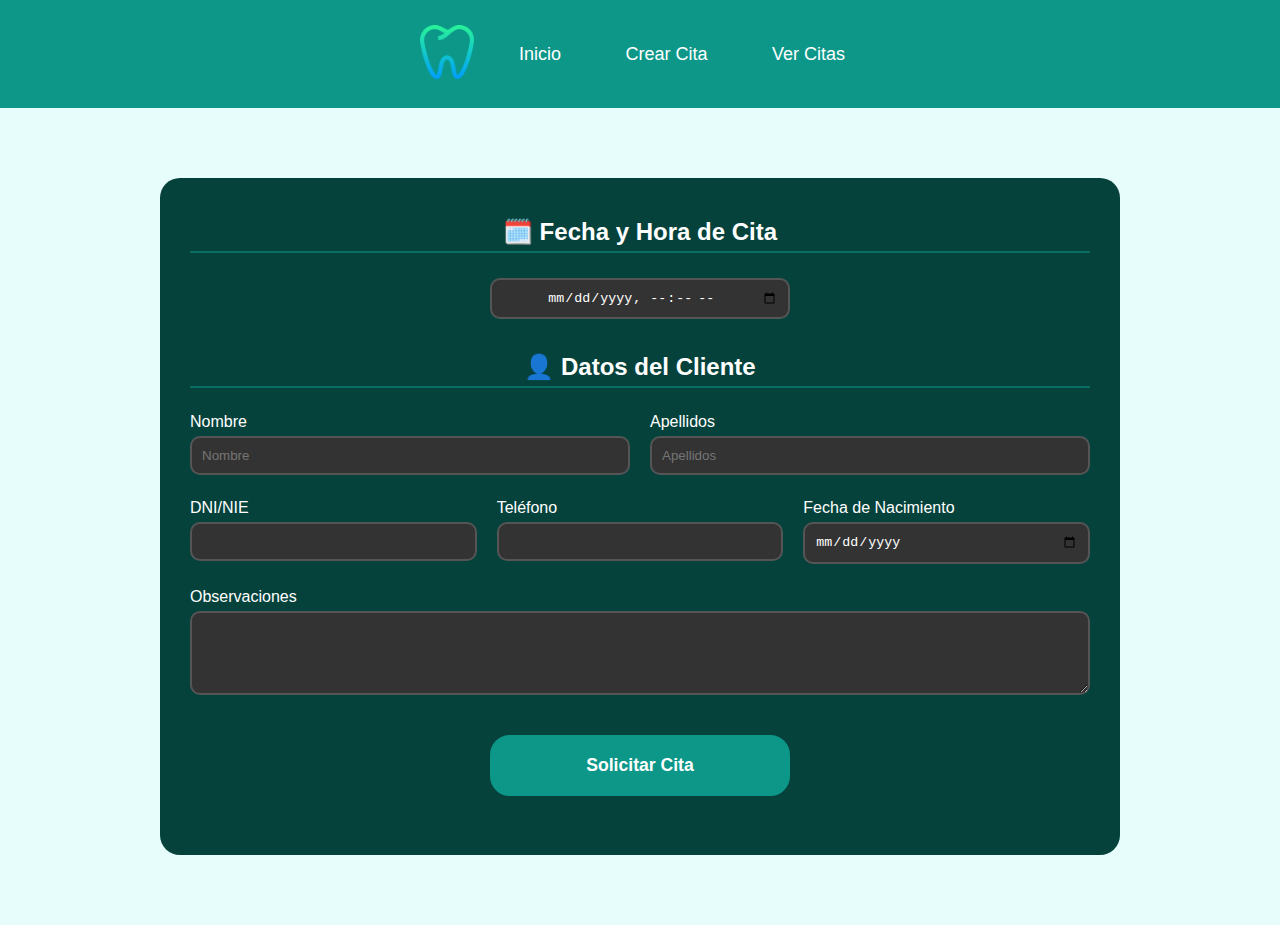
<file: crear-cita.html>
<!DOCTYPE html>
<html lang="es">
  <head>
    <meta charset="UTF-8" />
    <meta name="viewport" content="width=device-width, initial-scale=1.0" />
    <link rel="stylesheet" href="styles.css" />
    <link rel="icon" href="media/logo-diente.png" />
    <title>DavanteDent</title>
  </head>

  <body>
    <header class="cabecera">
      <div class="logo">
        <a href="index.html">
          <img src="media/logo-diente.png" alt="logo DavanteDent" />
        </a>
      </div>

      <nav>
        <a href="index.html">Inicio</a>
        <a href="crear-cita.html">Crear Cita</a>
        <a href="ver-citas.html">Ver Citas</a>
      </nav>
    </header>

    <div class="contenedor">
      <form id="formulario" class="formCrearCita">
        <h2>🗓️ Fecha y Hora de Cita</h2>

        <div class="input-row fila-fecha">
          <div class="input-group">
            <input
              type="datetime-local"
              id="fechaHora"
              name="fechaHora"
              required
            />
            <small class="error" id="error-fechaHora"></small>
          </div>
        </div>

        <h2>👤 Datos del Cliente</h2>

        <div class="input-row">
          <div class="input-group">
            <label for="nombre">Nombre</label>
            <input
              type="text"
              id="nombre"
              name="nombre"
              placeholder="Nombre"
              required
            />
            <small class="error" id="error-nombre"></small>
          </div>

          <div class="input-group">
            <label for="apellidos">Apellidos</label>
            <input
              type="text"
              id="apellidos"
              name="apellidos"
              placeholder="Apellidos"
              required
            />
            <small class="error" id="error-apellidos"></small>
          </div>
        </div>

        <div class="input-row tres-columnas">
          <div class="input-group">
            <label for="dni">DNI/NIE</label>
            <input type="text" id="dni" name="dni" required />
            <small class="error" id="error-dni"></small>
          </div>

          <div class="input-group">
            <label for="telefono">Teléfono</label>
            <input type="tel" id="telefono" name="telefono" required />
            <small class="error" id="error-telefono"></small>
          </div>

          <div class="input-group">
            <label for="fechaNacimiento">Fecha de Nacimiento</label>
            <input
              type="date"
              id="fechaNacimiento"
              name="fechaNacimiento"
              required
            />
            <small class="error" id="error-fechaNacimiento"></small>
          </div>
        </div>

        <div class="input-row">
          <div class="input-group ancho-completo">
            <label for="observaciones">Observaciones</label>
            <textarea
              id="observaciones"
              name="observaciones"
              rows="4"
            ></textarea>
          </div>
        </div>

        <div class="contenedor-boton">
          <button id="boton-form" type="submit">Solicitar Cita</button>
          <small class="error" id="error-boton-form"></small>
        </div>
      </form>
    </div>

    <script src="app.js"></script>
  </body>
</html>
</file>
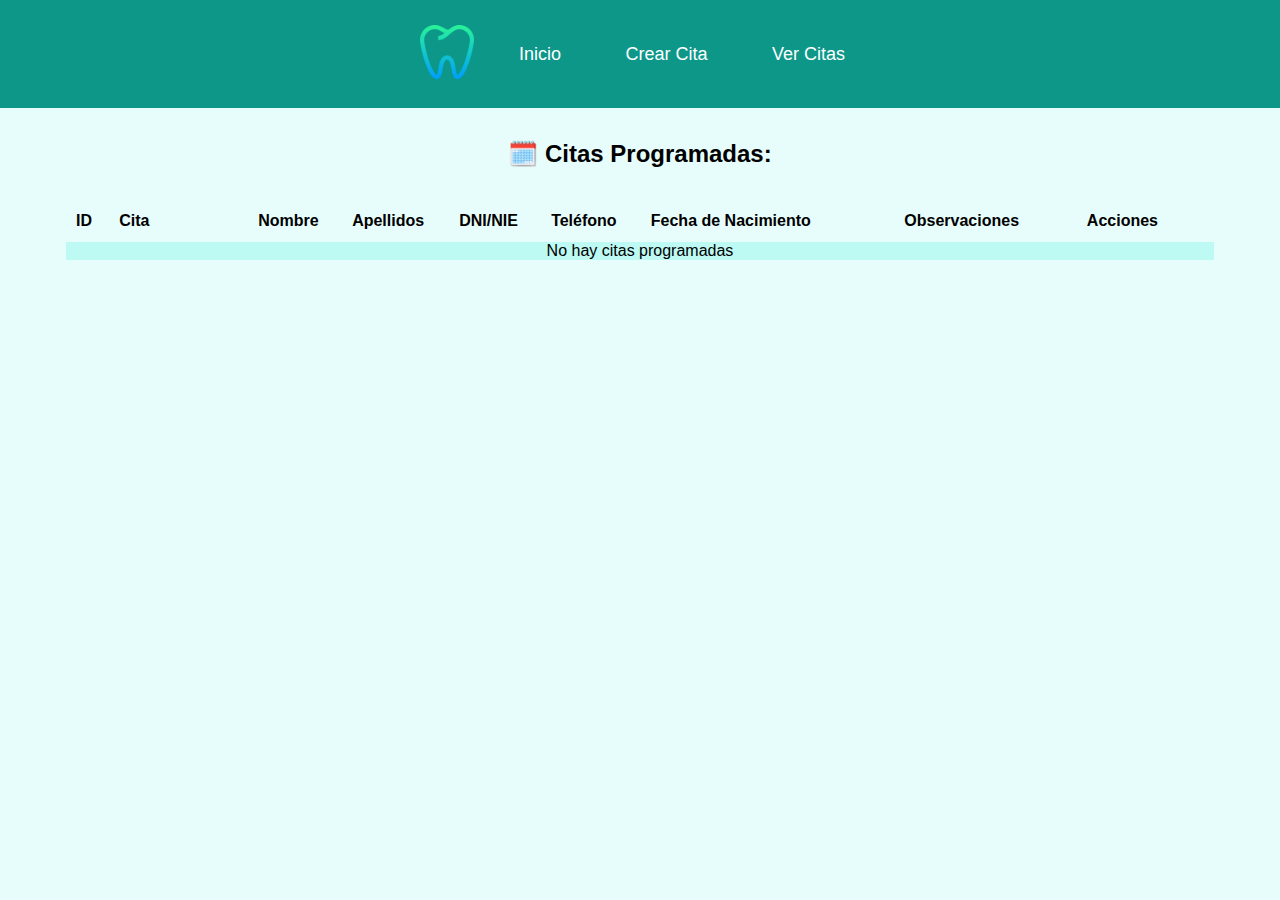
<file: ver-citas.html>
<!DOCTYPE html>
<html lang="es">
  <head>
    <meta charset="UTF-8" />
    <meta name="viewport" content="width=device-width, initial-scale=1.0" />
    <link rel="stylesheet" href="styles.css" />
    <link rel="icon" href="media/logo-diente.png" />
    <title>DavanteDent</title>
  </head>

  <body>
    <header class="cabecera">
      <div class="logo">
        <a href="index.html">
          <img src="media/logo-diente.png" alt="logo DavanteDent" />
        </a>
      </div>

      <nav>
        <a href="index.html">Inicio</a>
        <a href="crear-cita.html">Crear Cita</a>
        <a href="ver-citas.html">Ver Citas</a>
      </nav>
    </header>

      <h2 id="titulo-tabla-citas">🗓️ Citas Programadas:</h2>

      <table class="tabla">
        <thead>
          <tr class="titulo-columnas">
            <th>ID</th>
            <th class="cita">Cita</th>
            <th>Nombre</th>
            <th>Apellidos</th>
            <th>DNI/NIE</th>
            <th>Teléfono</th>
            <th>Fecha de Nacimiento</th>
            <th class="observaciones">Observaciones</th>
            <th class="acciones">Acciones</th>
          </tr>
        </thead>
        <tbody>
          
        </tbody>
      </table>

    <script src="app-tabla-citas.js"></script>
  </body>
</html>
</file>
<file: styles.css>
/*--- Estilos generales ---*/

* {
  padding: 0;
  margin: 0;
}

body {
  background-color: #E7FDFB;
  font-family: 'Poppins', sans-serif;
  margin: 0;
}

.contenedor {
  display: flex;
  justify-content: center;
  align-items: center;
  margin: 30px;
}



/*--- Estilos Tabla Citas Programadas ---*/

#titulo-tabla-citas {
  text-align: center;
  margin-block: 2rem;
}

.tabla {
  text-align: left;
  width: 90%;
  margin: 0 auto;
  display: table;
}

.titulo-columnas {
  font-weight: bold;
  font-size: 1 rem;
  border: 2px solid black;
}

.titulo-columnas th,
.fila td {
  padding: 10px;
  margin: 10px;
}

.fila:nth-child(odd) {
  background-color: #BDFAF4;
}

.fila:nth-child(even) {
  background-color: #117e78;
  color: white;
}

.fila td:first-child {
  display: flex;
  justify-content: center;
  align-items: center;
}

.fila-unica {
  text-align: center;
  background-color: #BDFAF4;
}

.cita {
  min-width: 100px;
}

.observaciones {
  text-align: center;
  min-width: 200px;
  width: 20%;
}

.acciones {
  min-width: 100px;
}


/*--- Estilos cabecera ---*/

.cabecera {
  background-color: #0C9789;
  height: 12vh;
  display: flex;
  justify-content: center;
  align-items: center;
}

.logo img {
  height: 6vh;
  width: auto;
  margin-inline: 15px;
}

nav a {
  margin-inline: 30px;
  text-decoration: none;
  font-size: 18px;
  color: white;
}

nav a:hover {
  color: #BDFAF4;
  text-decoration: underline;
}


/*--- Estilos Formulario ---*/

.formCrearCita {
  max-width: 900px;
  width: 100%;
  height: auto;
  margin: 40px auto;
  padding: 30px;
  background: #05423C;
  color: white;
  border-radius: 20px;
  display: flex;
  flex-direction: column;
  gap: 20px;
}

/* Títulos */
.formCrearCita h2 {
  text-align: center;
  margin: 10px 0 5px 0;
  color: white;
  border-bottom: 2px solid #096D63;
  padding-bottom: 5px;
}

.input-row {
  display: flex;
  justify-content: space-between;
  gap: 20px;
}

.input-group {
  display: flex;
  flex: 1;
  flex-direction: column;
}

.input-group label {
  margin-bottom: 5px;
  color: white;
}

.input-group input,
.input-group textarea {
  width: 100%;
  /* El ancho es el 100% de su contenedor (.input-group) */
  padding: 10px;
  border: 2px solid #555;
  border-radius: 10px;
  background: #333;
  color: white;
  outline: none;
  box-sizing: border-box;
}

.input-group input:focus,
.input-group textarea:focus {
  border-color: #5CF2E3;
}

/* Campo de Fecha/Hora */
.fila-fecha .input-group {
  align-items: center;
}

.fila-fecha .input-group input {
  max-width: 300px;
  text-align: center;
}



/*--- Estilos Botones ---*/

.boton-indice {
  font-size: 2rem;
  margin: 15px;
  padding: 20px;
  border-radius: 20px;
  border: 5px solid #0C9789;
  background-color: #0C9789;
  color: white;
  user-select: none;
  cursor: pointer;
  transition-duration: 0.5s;
}

.boton-indice:hover {
  background-color: #096D63;
}

.contenedor-boton {
  display: flex;
  flex-direction: column;
  justify-content: center;
  align-items: center;
  margin-block: 20px;
}

#boton-form {
  width: 100%;
  max-width: 300px;
  font-size: 1.1em;
  font-weight: bold;
  background-color: #0C9789;
  color: white;
  border: 5px solid #0C9789;
  border-radius: 20px;
  padding: 15px 30px;
  margin-bottom: 5px;
  user-select: none;
  cursor: pointer;
  transition-duration: 0.5s;
}

#boton-form:hover {
  background-color: #096D63;
}

.icon-button {
  width: 20px;
  height: 20px;
  vertical-align: middle;
}

/* Estilo básico del botón para que se vea mejor */
.btn-modificar,
.btn-eliminar {
  padding: 10px;
  cursor: pointer;
  border: 2px solid #000000;
  border-radius: 8px;
  margin-right: 5px;
}

.btn-modificar {
  background-color: #ffc400;
}

.btn-eliminar {
  background-color: salmon;
}




/* --- MEDIA QUERY: Móviles --- */
@media (max-width: 768px) {

  .formCrearCita {
    padding: 20px;
    /* Reduzco de 30px a 20px*/
    margin: 20px auto;
    /* Reduzco de 40px auto a 20px auto*/
  }

  .input-row {
    flex-direction: column;
    /* Cambio la distribución de fila a columna */
    gap: 5px;
  }

  .fila-fecha .input-group input {
    max-width: 100%;
    /*Hago que el campo de la fecha y hora ocupe el 100% del contenedor*/
  }
}

/*--- Estilos Errores ---*/

.error {
  color: salmon;
  font-size: 0.85em;
  margin-top: 4px;
}

.input-error {
  border: 2px solid salmon !important;
}
</file>
